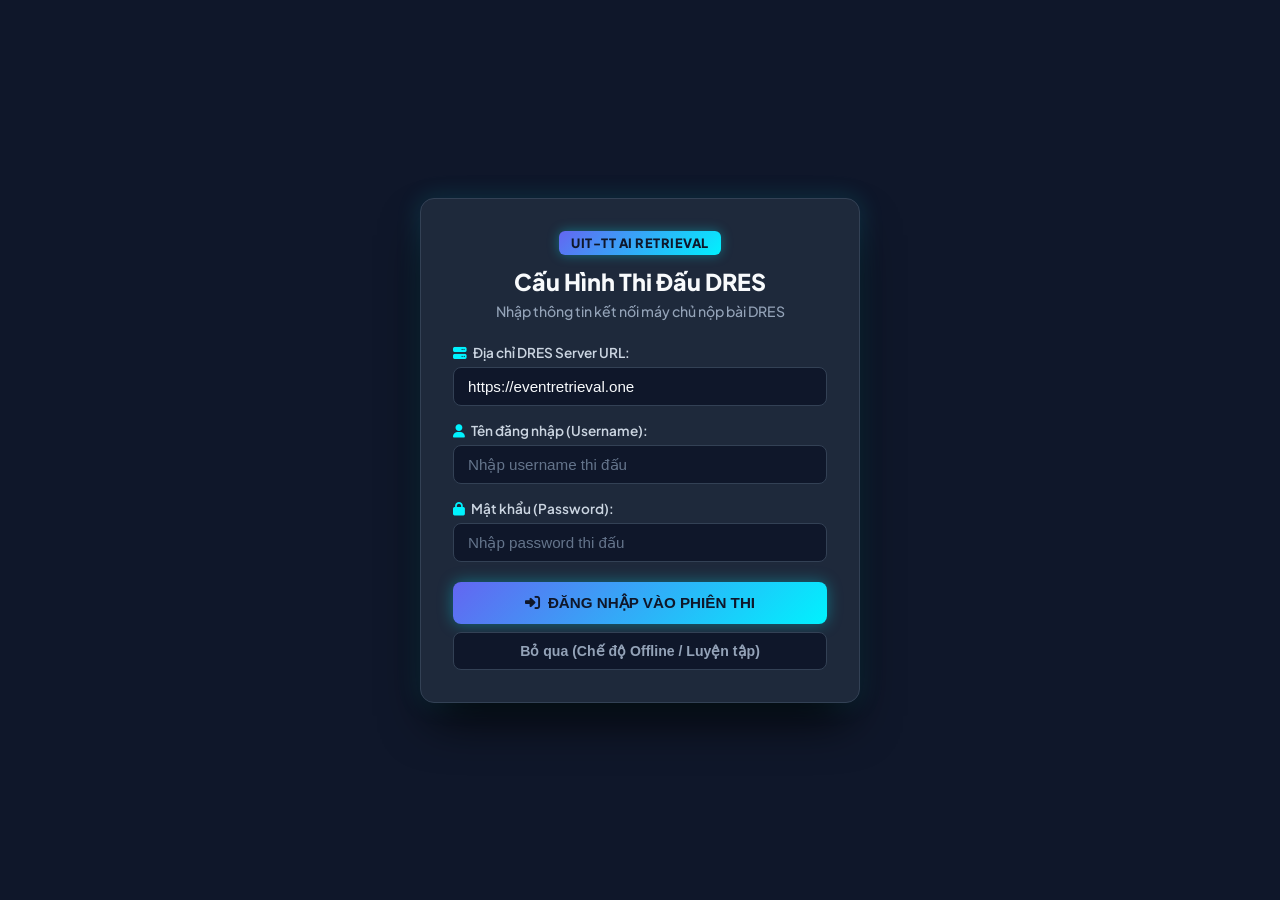
<file: frontend/login.html>
<!DOCTYPE html>
<html lang="vi">
<head>
    <meta charset="UTF-8">
    <meta name="viewport" content="width=device-width, initial-scale=1.0">
    <title>Cấu Hình Phiên Thi Đấu DRES — AIC2026</title>
    <link rel="icon" type="image/svg+xml" href="data:image/svg+xml,<svg xmlns=%22http://www.w3.org/2000/svg%22 viewBox=%220 0 100 100%22><text y=%22.9em%22 font-size=%2290%22>🎬</text></svg>" />
    <link rel="stylesheet" href="https://cdnjs.cloudflare.com/ajax/libs/font-awesome/6.4.0/css/all.min.css">
    <link href="https://fonts.googleapis.com/css2?family=Plus+Jakarta+Sans:wght@400;500;600;700;800&display=swap" rel="stylesheet">
    <style>
        * {
            box-sizing: border-box;
            margin: 0;
            padding: 0;
        }
        body {
            font-family: 'Plus Jakarta Sans', -apple-system, BlinkMacSystemFont, "Segoe UI", Roboto, sans-serif;
            display: flex;
            justify-content: center;
            align-items: center;
            min-height: 100vh;
            background-color: #0F172A;
            color: #F8FAFC;
        }
        .login-container {
            background-color: #1E293B;
            border: 1px solid #334155;
            padding: 32px;
            border-radius: 14px;
            box-shadow: 0 25px 50px -12px rgba(0, 0, 0, 0.9), 0 0 25px rgba(0, 242, 254, 0.15);
            width: 100%;
            max-width: 440px;
        }
        .login-header {
            text-align: center;
            margin-bottom: 24px;
        }
        .login-header .logo-badge {
            display: inline-block;
            background: linear-gradient(135deg, #6366F1 0%, #00F2FE 100%);
            color: #0F172A;
            font-weight: 800;
            font-size: 0.8rem;
            padding: 4px 12px;
            border-radius: 6px;
            letter-spacing: 0.5px;
            margin-bottom: 12px;
            box-shadow: 0 0 12px rgba(0, 242, 254, 0.35);
        }
        h1 {
            font-size: 1.45rem;
            font-weight: 800;
            color: #F8FAFC;
            margin-bottom: 6px;
        }
        p.subtitle {
            font-size: 0.88rem;
            color: #94A3B8;
            font-weight: 500;
        }
        .form-group {
            margin-bottom: 16px;
        }
        label {
            display: block;
            font-size: 0.85rem;
            font-weight: 600;
            color: #CBD5E1;
            margin-bottom: 6px;
        }
        label i {
            color: #00F2FE;
            margin-right: 4px;
        }
        input {
            width: 100%;
            padding: 10px 14px;
            border: 1px solid #334155;
            border-radius: 8px;
            background-color: #0F172A;
            color: #F8FAFC;
            font-size: 0.95rem;
            font-weight: 500;
            outline: none;
            transition: all 0.2s ease;
        }
        input:focus {
            border-color: #00F2FE;
            box-shadow: 0 0 10px rgba(0, 242, 254, 0.3);
            background-color: #0B1120;
        }
        input::placeholder {
            color: #64748B;
        }
        .btn-submit {
            margin-top: 20px;
            width: 100%;
            padding: 12px;
            background: linear-gradient(135deg, #6366F1 0%, #00F2FE 100%);
            color: #0F172A;
            border: none;
            border-radius: 8px;
            font-size: 0.95rem;
            font-weight: 800;
            cursor: pointer;
            transition: all 0.2s ease;
            box-shadow: 0 0 15px rgba(0, 242, 254, 0.35);
            display: flex;
            justify-content: center;
            align-items: center;
            gap: 8px;
        }
        .btn-submit:hover {
            background: linear-gradient(135deg, #4F46E5 0%, #00d2de 100%);
            box-shadow: 0 0 25px rgba(0, 242, 254, 0.5);
            transform: translateY(-1px);
        }
        .btn-submit:active {
            transform: translateY(0);
        }
        .btn-skip {
            margin-top: 8px;
            width: 100%;
            padding: 10px;
            background-color: #0F172A;
            color: #94A3B8;
            border: 1px solid #334155;
            border-radius: 8px;
            font-size: 0.88rem;
            font-weight: 600;
            cursor: pointer;
            transition: all 0.2s ease;
        }
        .btn-skip:hover {
            background-color: #273549;
            border-color: #00F2FE;
            color: #00F2FE;
        }
        #status-msg {
            margin-top: 16px;
            font-size: 0.88rem;
            padding: 12px;
            border-radius: 8px;
            display: none;
            font-weight: 600;
            text-align: center;
        }
        .status-error {
            background-color: rgba(239, 68, 68, 0.15);
            border: 1px solid #EF4444;
            color: #FCA5A5;
        }
        .status-success {
            background-color: rgba(0, 242, 254, 0.15);
            border: 1px solid #00F2FE;
            color: #00F2FE;
            box-shadow: 0 0 12px rgba(0, 242, 254, 0.25);
        }
    </style>
</head>
<body>
    <div class="login-container">
        <div class="login-header">
            <span class="logo-badge">UIT-TT AI RETRIEVAL</span>
            <h1>Cấu Hình Thi Đấu DRES</h1>
            <p class="subtitle">Nhập thông tin kết nối máy chủ nộp bài DRES</p>
        </div>

        <form id="login-form">
            <div class="form-group">
                <label for="dres_url"><i class="fa-solid fa-server"></i> Địa chỉ DRES Server URL:</label>
                <input type="text" id="dres_url" placeholder="https://eventretrieval.one hoặc http://192.168.20.164:5000" value="https://eventretrieval.one" required>
            </div>

            <div class="form-group">
                <label for="username"><i class="fa-solid fa-user"></i> Tên đăng nhập (Username):</label>
                <input type="text" id="username" placeholder="Nhập username thi đấu" required>
            </div>

            <div class="form-group">
                <label for="password"><i class="fa-solid fa-lock"></i> Mật khẩu (Password):</label>
                <input type="password" id="password" placeholder="Nhập password thi đấu" required>
            </div>

            <button type="submit" class="btn-submit" id="submit-btn">
                <i class="fa-solid fa-right-to-bracket"></i> ĐĂNG NHẬP VÀO PHIÊN THI
            </button>
            <button type="button" class="btn-skip" onclick="window.location.href='index.html'">
                Bỏ qua (Chế độ Offline / Luyện tập)
            </button>
        </form>

        <div id="status-msg"></div>
    </div>

    <script>
        const savedUrl = localStorage.getItem('dresBaseUrl');
        if (savedUrl) {
            document.getElementById('dres_url').value = savedUrl;
        }
        const savedUser = localStorage.getItem('userName');
        if (savedUser) {
            document.getElementById('username').value = savedUser;
        }

        document.getElementById('login-form').addEventListener('submit', async function(e) {
            e.preventDefault();
            const dresBase = document.getElementById('dres_url').value.trim().replace(/\/+$/, '');
            const username = document.getElementById('username').value.trim();
            const password = document.getElementById('password').value.trim();
            const statusMsg = document.getElementById('status-msg');
            const submitBtn = document.getElementById('submit-btn');

            statusMsg.style.display = 'block';
            statusMsg.className = 'status-success';
            statusMsg.textContent = '⏳ Đang kết nối tới máy chủ DRES...';
            submitBtn.disabled = true;

            try {
                localStorage.setItem('dresBaseUrl', dresBase);

                // Use Backend Proxy first to completely bypass browser CORS limitations
                let loginSuccess = false;
                let contestSessionID = null;
                let evaluationID = null;

                try {
                    const proxyResp = await fetch('http://localhost:8000/api/dres/login', {
                        method: "POST",
                        headers: { 'Content-Type': 'application/json' },
                        body: JSON.stringify({ dres_url: dresBase, username, password })
                    });
                    if (proxyResp.ok) {
                        const pData = await proxyResp.json();
                        if (pData.sessionId) {
                            contestSessionID = pData.sessionId;
                            evaluationID = pData.evaluationID;
                            loginSuccess = true;
                        }
                    }
                } catch (proxyErr) {
                    console.warn("Proxy attempt failed, trying direct fetch:", proxyErr);
                }

                // Direct fallback
                if (!loginSuccess) {
                    const loginResponse = await fetch(`${dresBase}/api/v2/login`, {
                        method: "POST",
                        headers: { 'Content-Type': 'application/json' },
                        body: JSON.stringify({ username, password })
                    });

                    if (loginResponse.ok) {
                        const loginData = await loginResponse.json();
                        contestSessionID = loginData.sessionId;
                        loginSuccess = true;

                        try {
                            const evalResponse = await fetch(`${dresBase}/api/v2/client/evaluation/list?session=${contestSessionID}`);
                            if (evalResponse.ok) {
                                const evalData = await evalResponse.json();
                                if (evalData && evalData.length > 0) {
                                    evaluationID = evalData[0].id;
                                }
                            }
                        } catch (evalErr) {
                            console.warn('Không thể tự động lấy evaluation list:', evalErr);
                        }
                    } else {
                        const errText = await loginResponse.text();
                        statusMsg.className = 'status-error';
                        statusMsg.textContent = `❌ Đăng nhập thất bại (${loginResponse.status}): ${errText}`;
                        submitBtn.disabled = false;
                        return;
                    }
                }

                if (loginSuccess && contestSessionID) {
                    localStorage.setItem('userName', username);
                    localStorage.setItem('contestSessionID', contestSessionID);
                    if (evaluationID) {
                        localStorage.setItem('evaluationID', evaluationID);
                    }

                    statusMsg.className = 'status-success';
                    statusMsg.textContent = '✅ Đăng nhập phiên thi thành công! Đang chuyển vào hệ thống...';
                    setTimeout(() => {
                        window.location.href = 'index.html';
                    }, 800);
                } else {
                    statusMsg.className = 'status-error';
                    statusMsg.textContent = '❌ Không nhận được Session ID từ máy chủ DRES. Vui lòng kiểm tra lại tài khoản!';
                    submitBtn.disabled = false;
                }
            } catch (error) {
                console.error('Error during login process:', error);
                statusMsg.className = 'status-error';
                statusMsg.textContent = `❌ Không thể kết nối tới server: ${dresBase}. Lỗi: ${error.message}`;
                submitBtn.disabled = false;
            }
        });
    </script>
</body>
</html>
</file>
